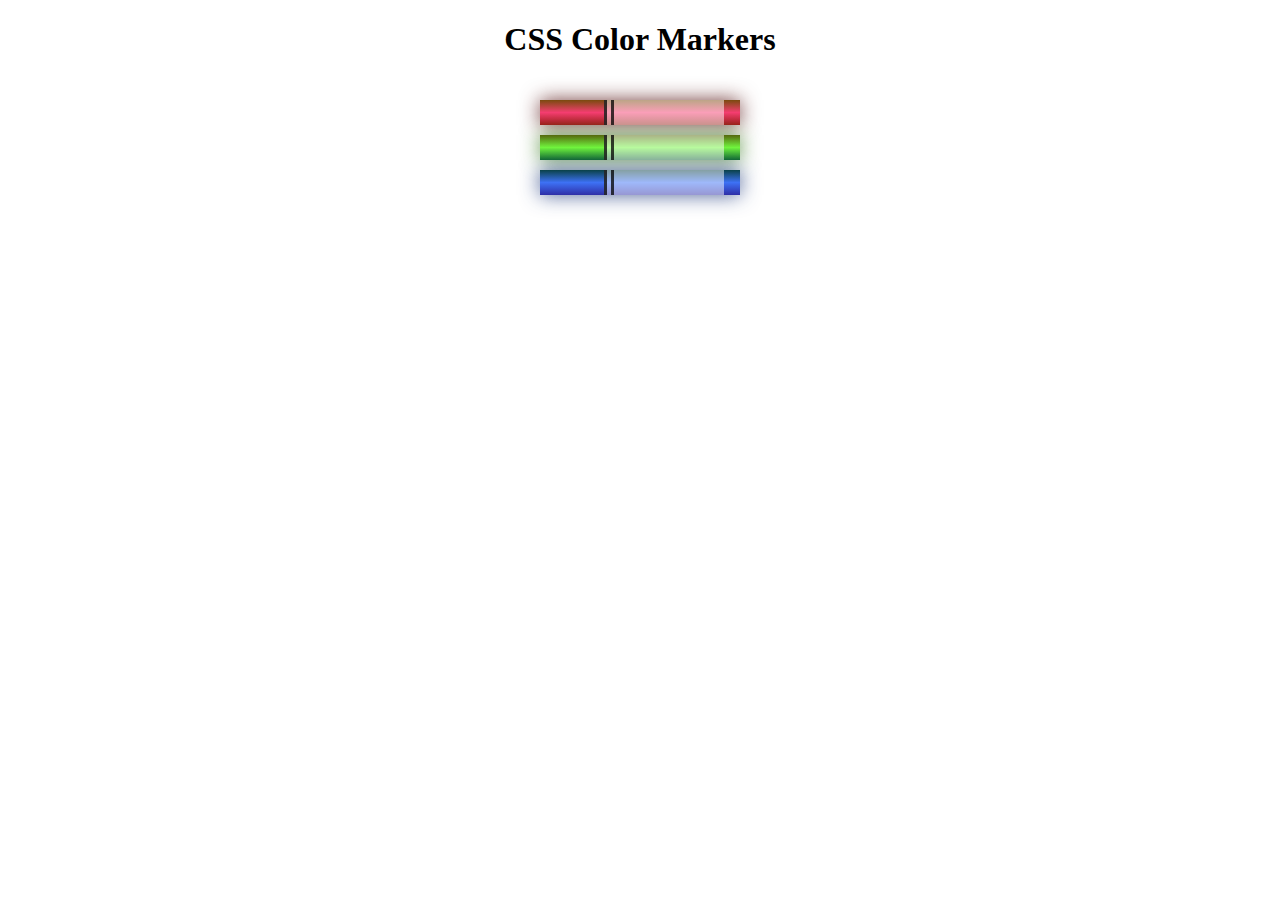
<file: HTML/CSS Color Markers/index.html>
<!DOCTYPE html>
<html lang="en">
  <head>
    <meta charset="utf-8" />
    <meta name="viewport" content="width=device-width, initial-scale=1.0" />
    <title>Colored Markers</title>
    <link rel="stylesheet" href="styles.css" />
  </head>
  <body>
    <h1>CSS Color Markers</h1>
    <div class="container">
      <div class="marker red">
        <div class="cap"></div>
        <div class="sleeve"></div>
      </div>
      <div class="marker green">
        <div class="cap"></div>
        <div class="sleeve"></div>
      </div>
      <div class="marker blue">
        <div class="cap"></div>
        <div class="sleeve"></div>
      </div>
    </div>
  </body>
</html>
</file>
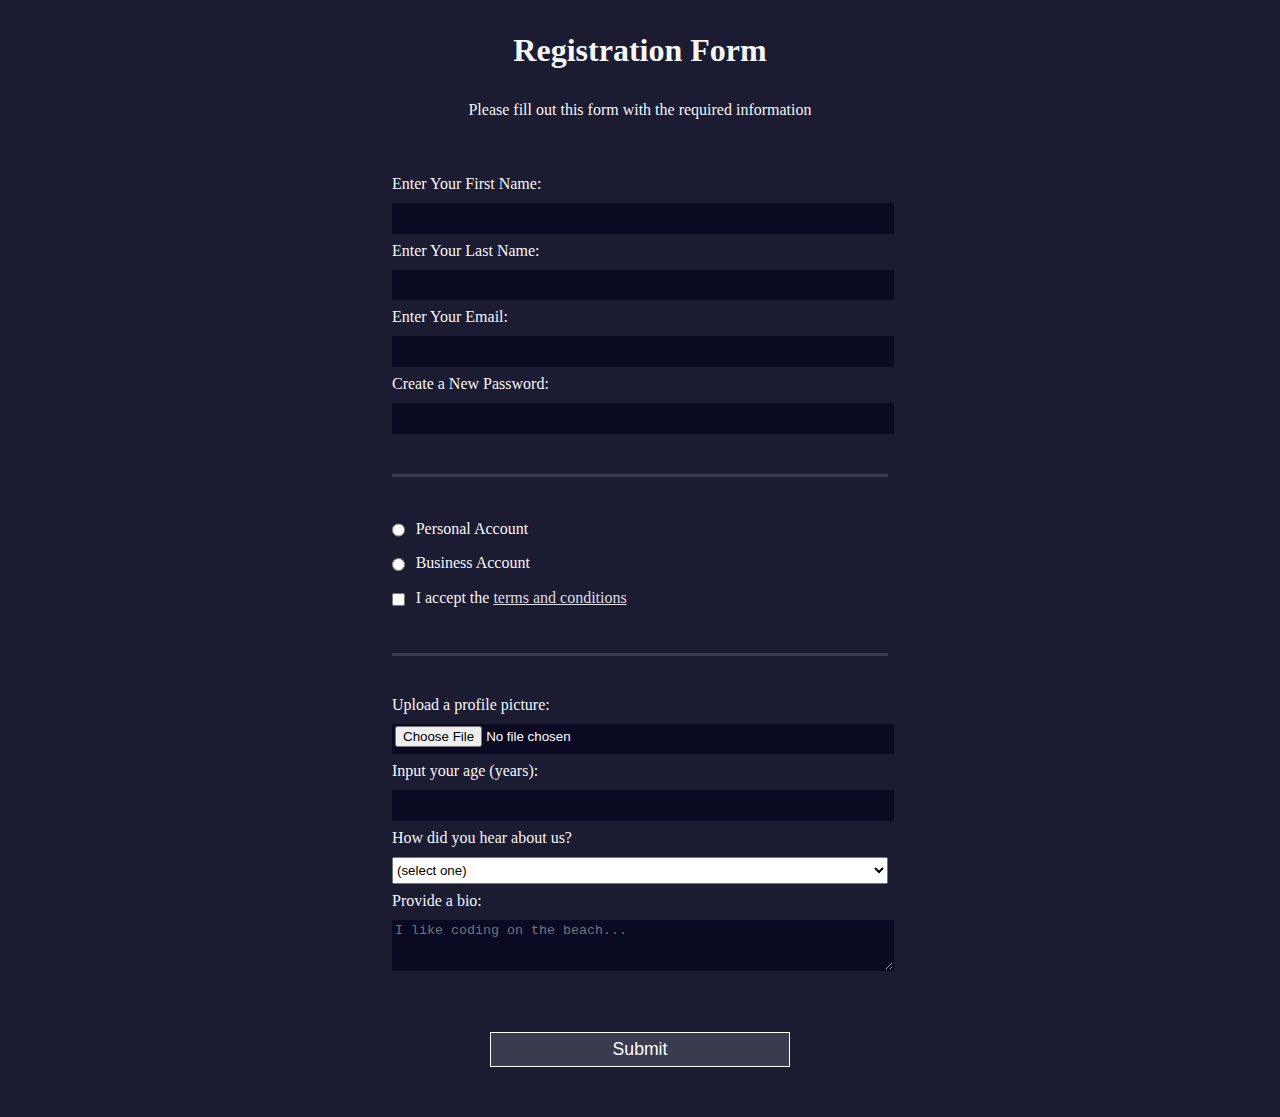
<file: HTML/Registration Form/index.html>
<!DOCTYPE html>
<html lang="en">
  <head>
    <meta charset="UTF-8" />
    <title>Registration Form</title>
    <link rel="stylesheet" href="styles.css" />
  </head>
  <body>
    <h1>Registration Form</h1>
    <p>Please fill out this form with the required information</p>
    <form method="post" action="https://register-demo.freecodecamp.org">
      <fieldset>
        <label for="first-name"
          >Enter Your First Name:
          <input id="first-name" name="first-name" type="text" required
        /></label>
        <label for="last-name"
          >Enter Your Last Name:
          <input id="last-name" name="last-name" type="text" required
        /></label>
        <label for="email"
          >Enter Your Email:
          <input id="email" name="email" type="email" required
        /></label>
        <label for="new-password"
          >Create a New Password:
          <input
            id="new-password"
            name="new-password"
            type="password"
            pattern="[a-z0-5]{8,}"
            required
        /></label>
      </fieldset>
      <fieldset>
        <label for="personal-account"
          ><input
            id="personal-account"
            type="radio"
            name="account-type"
            class="inline"
          />
          Personal Account</label
        >
        <label for="business-account"
          ><input
            id="business-account"
            type="radio"
            name="account-type"
            class="inline"
          />
          Business Account</label
        >
        <label for="terms-and-conditions">
          <input
            id="terms-and-conditions"
            type="checkbox"
            required
            name="terms-and-conditions"
            class="inline"
          />
          I accept the
          <a href="https://www.freecodecamp.org/news/terms-of-service/"
            >terms and conditions</a
          >
        </label>
      </fieldset>
      <fieldset>
        <label for="profile-picture"
          >Upload a profile picture:
          <input id="profile-picture" type="file" name="file"
        /></label>
        <label for="age"
          >Input your age (years):
          <input id="age" type="number" name="age" min="13" max="120"
        /></label>
        <label for="referrer"
          >How did you hear about us?
          <select id="referrer" name="referrer">
            <option value="">(select one)</option>
            <option value="1">freeCodeCamp News</option>
            <option value="2">freeCodeCamp YouTube Channel</option>
            <option value="3">freeCodeCamp Forum</option>
            <option value="4">Other</option>
          </select>
        </label>
        <label for="bio"
          >Provide a bio:
          <textarea
            id="bio"
            name="bio"
            rows="3"
            cols="30"
            placeholder="I like coding on the beach..."
          ></textarea>
        </label>
      </fieldset>
      <input type="submit" value="Submit" />
    </form>
  </body>
</html>
</file>
<file: HTML/CSS Color Markers/styles.css>
h1 {
  text-align: center;
}

.container {
  background-color: rgb(255, 255, 255);
  padding: 10px 0;
}

.marker {
  width: 200px;
  height: 25px;
  margin: 10px auto;
}

.cap {
  width: 60px;
  height: 25px;
}

.sleeve {
  width: 110px;
  height: 25px;
  background-color: rgba(255, 255, 255, 0.5);
  border-left: 10px double rgba(0, 0, 0, 0.75);
}

.cap,
.sleeve {
  display: inline-block;
}

.red {
  background: linear-gradient(rgb(122, 74, 14), rgb(245, 62, 113), rgb(162, 27, 27));
  box-shadow: 0 0 20px 0 rgba(83, 14, 14, 0.8);
}

.green {
  background: linear-gradient(#55680D, #71F53E, #116C31);
  box-shadow: 0 0 20px 0 #3B7E20CC;
}

.blue {
  background: linear-gradient(hsl(186, 76%, 16%), hsl(223, 90%, 60%), hsl(240, 56%, 42%));
  box-shadow: 0 0 20px 0 hsla(223, 59%, 31%, 0.8);
}
</file>
<file: HTML/Registration Form/styles.css>
body {
  width: 100%;
  height: 100vh;
  margin: 0;
  background-color: #1b1b32;
  color: #f5f6f7;
  font-family: Tahoma;
  font-size: 16px;
}

h1,
p {
  margin: 1em auto;
  text-align: center;
}

form {
  width: 60vw;
  max-width: 500px;
  min-width: 300px;
  margin: 0 auto;
  padding-bottom: 2em;
}

fieldset {
  border: none;
  padding: 2rem 0;
  border-bottom: 3px solid #3b3b4f;
}

fieldset:last-of-type {
  border-bottom: none;
}

label {
  display: block;
  margin: 0.5rem 0;
}

input,
textarea,
select {
  margin: 10px 0 0 0;
  width: 100%;
  min-height: 2em;
}

input,
textarea {
  background-color: #0a0a23;
  border: 1px solid #0a0a23;
  color: #ffffff;
}

.inline {
  width: unset;
  margin: 0 0.5em 0 0;
  vertical-align: middle;
}

input[type="submit"] {
  display: block;
  width: 60%;
  margin: 1em auto;
  height: 2em;
  font-size: 1.1rem;
  background-color: #3b3b4f;
  border-color: white;
  min-width: 300px;
}

input[type="file"] {
  padding: 1px 2px;
}

a {
  color: #dfdfe2
}
</file>
